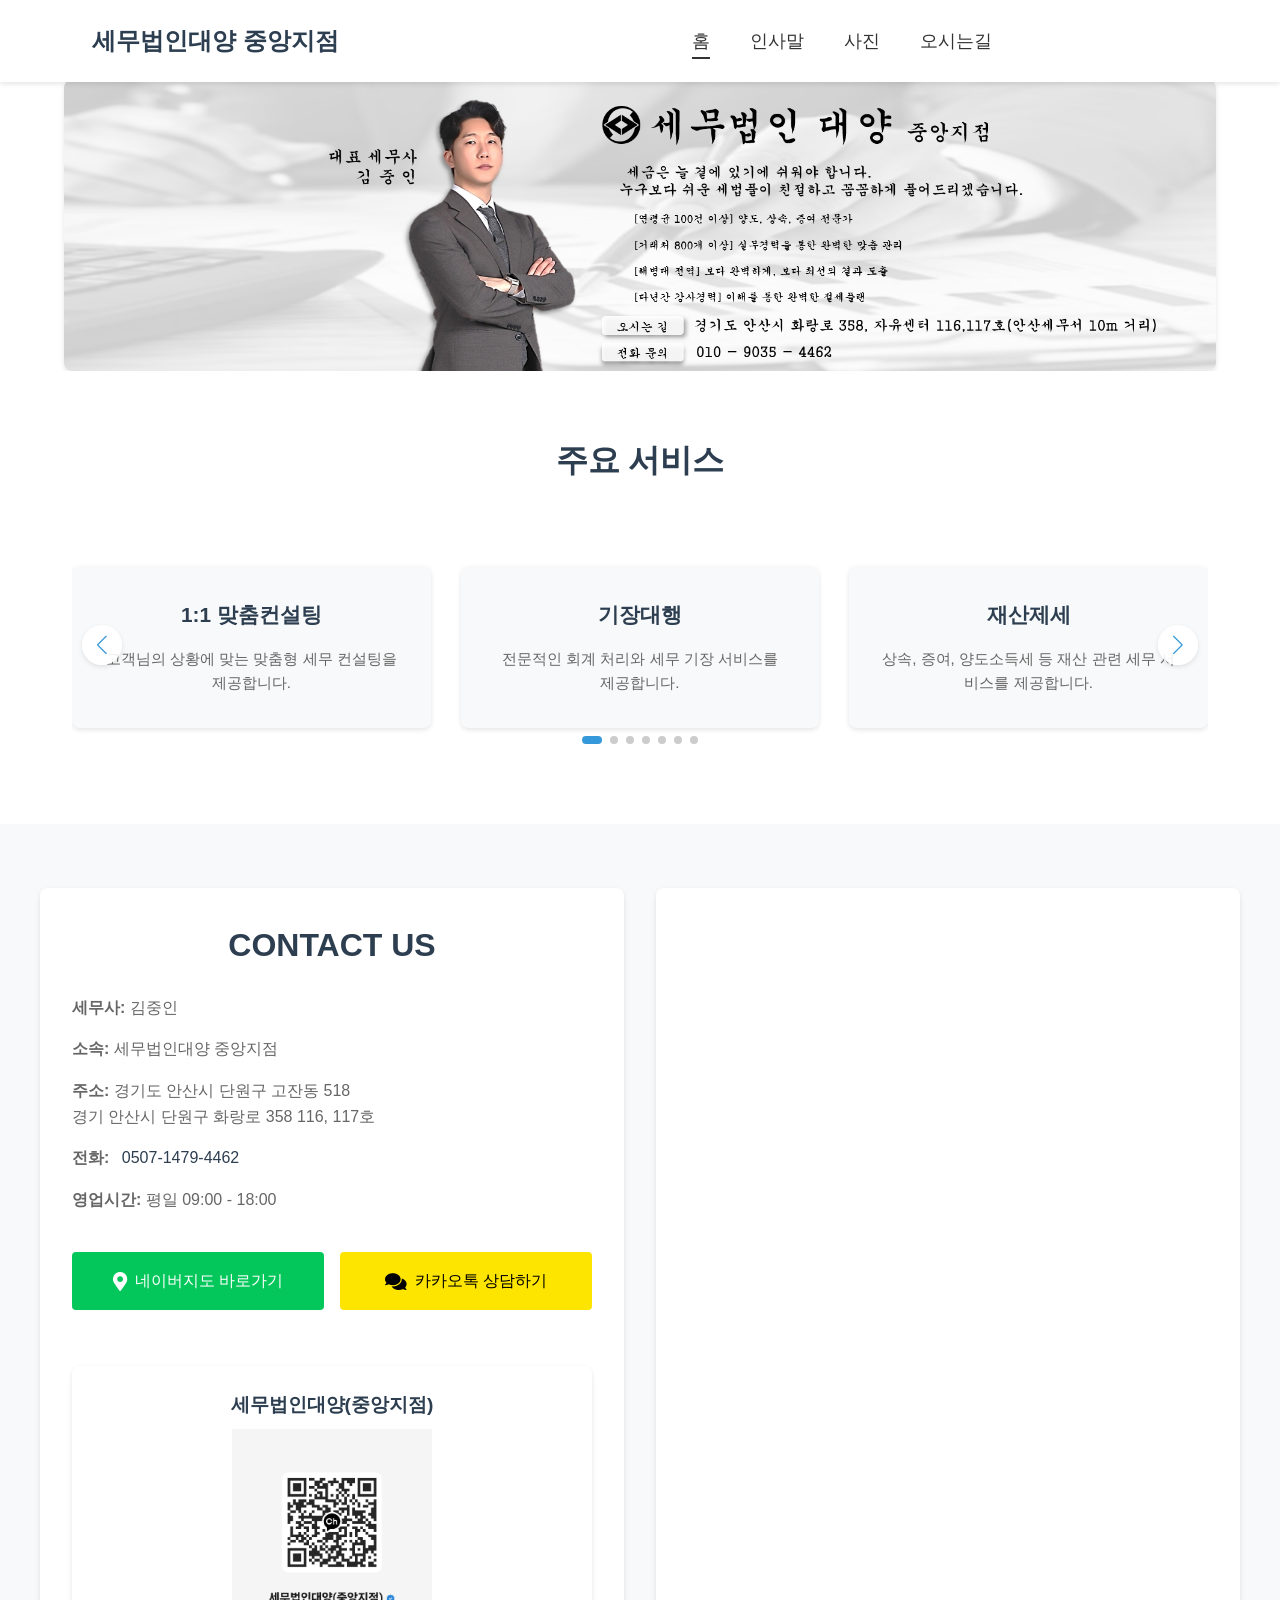
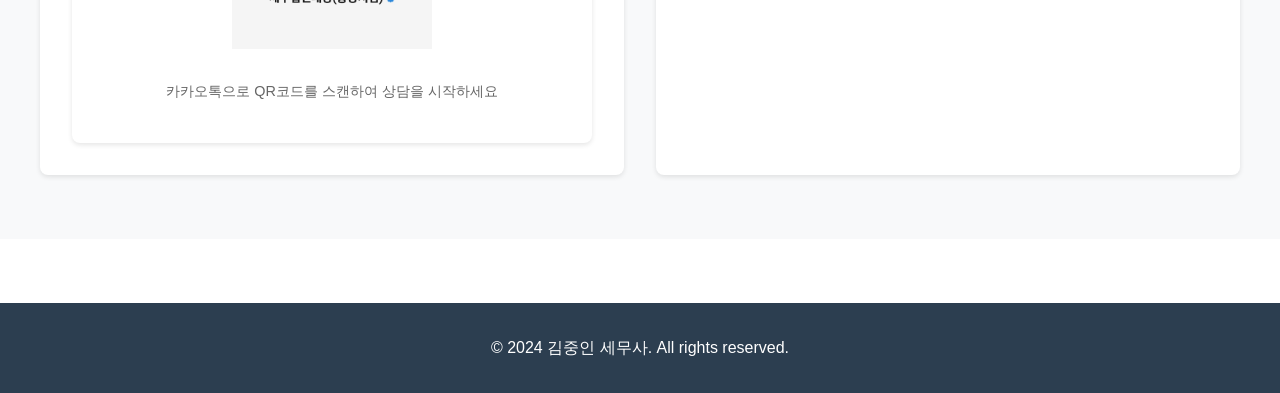
<file: index.html>
<!DOCTYPE html>
<html lang="ko">
<head>
    <meta charset="UTF-8">
    <meta name="viewport" content="width=device-width, initial-scale=1.0">
    <title>김중인 세무사</title>
    <link rel="stylesheet" href="css/style.css">
    <link rel="stylesheet" href="https://cdnjs.cloudflare.com/ajax/libs/font-awesome/5.15.4/css/all.min.css">
    <link rel="stylesheet" href="https://cdn.jsdelivr.net/npm/swiper@11/swiper-bundle.min.css" />
    <style>
        /* 공통 스타일 */
        :root {
            --primary-color: #3498db;
            --text-color: #2c3e50;
            --text-light: #666;
            --bg-light: #f8f9fa;
            --shadow: 0 2px 5px rgba(0,0,0,0.1);
            --transition: all 0.3s ease;
            --naver-color: #03C75A;
            --naver-hover: #02B351;
            --kakao-color: #FEE500;
            --kakao-hover: #FDD835;
        }

        body {
            margin: 0;
            font-family: 'Noto Sans KR', sans-serif;
            line-height: 1.6;
            color: var(--text-color);
        }

        main {
            margin-top: 80px;
        }

        section {
            padding: 4rem 2rem;
        }

        h2 {
            text-align: center;
            color: var(--text-color);
            margin-bottom: 3rem;
            font-size: 2rem;
        }

        /* 히어로 섹션 */
        .hero {
            background-size: cover;
            background-position: center;
            color: white;
            text-align: center;
        }

        .hero h1 {
            font-size: 3rem;
            margin-bottom: 1rem;
        }

        .hero h2 {
            font-size: 1.5rem;
            margin-bottom: 2rem;
            color: white;
        }

        .hero p {
            font-size: 1.2rem;
            max-width: 600px;
            margin: 0 auto;
        }

        .hero-image {
            max-width: 100%;
            height: auto;
            border-radius: 8px;
            box-shadow: var(--shadow);
        }

        /* 서비스 섹션 */
        .services {
            background: white;
            overflow: hidden;
        }

        .swiper {
            width: 100%;
            padding: 2rem 0;
        }

        .swiper-slide {
            background: var(--bg-light);
            padding: 2rem;
            border-radius: 8px;
            text-align: center;
            box-shadow: var(--shadow);
            transition: var(--transition);
            height: auto;
        }

        .swiper-slide:hover {
            transform: translateY(-5px);
        }

        .swiper-slide h3 {
            color: var(--text-color);
            margin-bottom: 1rem;
            font-size: 1.3rem;
        }

        .swiper-slide p {
            color: var(--text-light);
            line-height: 1.6;
            font-size: 0.95rem;
        }

        .swiper-button-next,
        .swiper-button-prev {
            color: var(--primary-color);
            background: rgba(255, 255, 255, 0.9);
            width: 40px;
            height: 40px;
            border-radius: 50%;
            box-shadow: var(--shadow);
            transition: var(--transition);
        }

        .swiper-button-next:after,
        .swiper-button-prev:after {
            font-size: 1.2rem;
        }

        .swiper-button-next:hover,
        .swiper-button-prev:hover {
            background: var(--primary-color);
            color: white;
        }

        .swiper-pagination-bullet {
            width: 8px;
            height: 8px;
            background: #ccc;
            opacity: 1;
        }

        .swiper-pagination-bullet-active {
            background: var(--primary-color);
            width: 20px;
            border-radius: 4px;
        }

        /* 정보 섹션 */
        .info-section {
            background: var(--bg-light);
        }

        .info-container {
            max-width: 1200px;
            margin: 0 auto;
            display: grid;
            grid-template-columns: repeat(3, 1fr);
            gap: 2rem;
            text-align: center;
        }

        .info-item {
            background: white;
            padding: 2rem;
            border-radius: 8px;
            box-shadow: var(--shadow);
        }

        .info-item i {
            font-size: 2rem;
            color: var(--primary-color);
            margin-bottom: 1rem;
        }

        .info-item h3 {
            color: var(--text-color);
            margin-bottom: 1rem;
            font-size: 1.5rem;
        }

        .info-item p {
            color: var(--text-light);
            line-height: 1.6;
        }

        /* 연락처 섹션 */
        .contact-section {
            background: var(--bg-light);
        }

        .contact-container {
            max-width: 1200px;
            margin: 0 auto;
        }

        .map-info {
            display: grid;
            grid-template-columns: 1fr 1fr;
            gap: 2rem;
            align-items: stretch;
        }

        .contact-details,
        .map-container {
            background: white;
            padding: 2rem;
            border-radius: 8px;
            box-shadow: var(--shadow);
            height: 100%;
            display: flex;
            flex-direction: column;
        }

        .contact-details {
            justify-content: space-between;
        }

        .map-container {
            min-height: 400px;
            padding: 0;
            overflow: hidden;
        }

        .map-container iframe {
            width: 100%;
            height: 100%;
            border: none;
            display: block;
        }

        .contact-details h2 {
            color: var(--text-color);
            margin-bottom: 1.5rem;
            font-size: 2rem;
        }

        .contact-details p {
            margin-bottom: 1rem;
            line-height: 1.6;
            color: var(--text-light);
        }

        .contact-buttons {
            display: flex;
            gap: 1rem;
            margin-top: 1.5rem;
            margin-bottom: 1.5rem;
        }

        .contact-buttons a {
            flex: 1;
            display: inline-flex;
            align-items: center;
            justify-content: center;
            padding: 1rem 1.5rem;
            border-radius: 4px;
            text-decoration: none;
            transition: var(--transition);
            font-size: 1rem;
            white-space: nowrap;
            font-weight: 500;
            margin: 0;
        }

        .map-button {
            background: var(--naver-color);
            color: white;
        }

        .kakao-button {
            background: var(--kakao-color);
            color: #000000;
        }

        .map-button:hover {
            background: var(--naver-hover);
            color: white;
        }

        .kakao-button:hover {
            background: var(--kakao-hover);
            color: #000000;
        }

        .contact-buttons i {
            margin-right: 0.5rem;
            font-size: 1.2rem;
        }

        .qr-code {
            margin-top: 2rem;
            text-align: center;
            background: white;
            padding: 1.5rem;
            border-radius: 8px;
            box-shadow: var(--shadow);
        }

        .qr-code img {
            max-width: 200px;
            height: auto;
            margin-bottom: 1rem;
        }

        .qr-code h3 {
            color: var(--text-color);
            font-size: 1.2rem;
            margin-bottom: 0.5rem;
        }

        .qr-code p {
            margin-top: 0.5rem;
            font-size: 0.9rem;
            color: var(--text-light);
        }

        /* 반응형 스타일 */
        @media (max-width: 1200px) {
            .info-container,
            .map-info {
                grid-template-columns: 1fr;
            }
        }

        @media (max-width: 768px) {
            .hero h1 {
                font-size: 2rem;
            }

            .hero h2 {
                font-size: 1.2rem;
            }

            section {
                padding: 3rem 1rem;
            }
        }

        @media (max-width: 480px) {
            .contact-buttons {
                flex-direction: column;
            }

            .map-button,
            .kakao-button {
                width: 100%;
                min-width: auto;
            }
        }
    </style>
</head>
<body>
    <div id="header"></div>

    <main>
        <section class="hero">
            <img src="images/hero-main.png" alt="김중인 세무사 소개" class="hero-image" onclick="openModal(this.src)">
        </section>

        <!-- 이미지 모달 -->
        <div id="imageModal" class="modal">
            <span class="modal-close" onclick="closeModal()">&times;</span>
            <img class="modal-content" id="modalImage">
        </div>

        <section class="services">
            <h2>주요 서비스</h2>
            <div class="swiper">
                <div class="swiper-wrapper">
                    <div class="swiper-slide">
                        <h3>1:1 맞춤컨설팅</h3>
                        <p>고객님의 상황에 맞는 맞춤형 세무 컨설팅을 제공합니다.</p>
                    </div>
                    <div class="swiper-slide">
                        <h3>기장대행</h3>
                        <p>전문적인 회계 처리와 세무 기장 서비스를 제공합니다.</p>
                    </div>
                    <div class="swiper-slide">
                        <h3>재산제세</h3>
                        <p>상속, 증여, 양도소득세 등 재산 관련 세무 서비스를 제공합니다.</p>
                    </div>
                    <div class="swiper-slide">
                        <h3>사업자등록/법인설립</h3>
                        <p>사업자등록 대행, 법인설립 및 전환 서비스를 제공합니다.</p>
                    </div>
                    <div class="swiper-slide">
                        <h3>조사대응/조세불복</h3>
                        <p>세무조사 대응 및 조세불복 절차를 지원합니다.</p>
                    </div>
                    <div class="swiper-slide">
                        <h3>세금신고</h3>
                        <p>법인세, 종합소득세, 부가가치세 등 각종 세금 신고를 대행합니다.</p>
                    </div>
                    <div class="swiper-slide">
                        <h3>절세상담</h3>
                        <p>합법적인 절세 방안을 제시하고 컨설팅합니다.</p>
                    </div>
                </div>
                <div class="swiper-pagination"></div>
                <div class="swiper-button-prev"></div>
                <div class="swiper-button-next"></div>
            </div>
        </section>

        <section class="contact-section">
            <div class="contact-container">
                <div class="map-info">
                    <div class="contact-details">
                        <h2>CONTACT US</h2>
                        <p><strong>세무사:</strong> 김중인</p>
                        <p><strong>소속:</strong> 세무법인대양 중앙지점</p>
                        <p><strong>주소:</strong> 경기도 안산시 단원구 고잔동 518<br>경기 안산시 단원구 화랑로 358 116, 117호</p>
                        <p><strong>전화:</strong> <a href="tel:0507-1479-4462" class="phone-link">0507-1479-4462</a></p>
                        <p><strong>영업시간:</strong> 평일 09:00 - 18:00</p>
                        <div class="contact-buttons">
                            <a href="https://map.naver.com/p/search/%EC%84%B8%EB%AC%B4%EB%B2%95%EC%9D%B8%EB%8C%80%EC%96%91%20%EC%A4%91%EC%95%99%EC%A7%80%EC%A0%90/place/1526559538?c=16.00,0,0,0,dh&isCorrectAnswer=true" target="_blank" class="map-button">
                                <i class="fas fa-map-marker-alt"></i>
                                네이버지도 바로가기
                            </a>
                            <a href="http://pf.kakao.com/_XwxdKn/chat" target="_blank" class="kakao-button">
                                <i class="fas fa-comments"></i>
                                카카오톡 상담하기
                            </a>
                        </div>
                        <div class="qr-code">
                            <h3>세무법인대양(중앙지점)</h3>
                            <img src="images/kakao-qr.png" alt="세무법인대양 중앙지점 카카오톡 채널">
                            <p>카카오톡으로 QR코드를 스캔하여 상담을 시작하세요</p>
                        </div>
                    </div>
                    <div class="map-container">
                        <iframe 
                            src="https://www.google.com/maps/embed?pb=!1m18!1m12!1m3!1d3175.5387876655584!2d126.82530087677763!3d37.32099647198508!2m3!1f0!2f0!3f0!3m2!1i1024!2i768!4f13.1!3m3!1m2!1s0x357b6f072618a211%3A0xd5d255f2eb72bffe!2z6rK96riw64-EIOyViOyCsOyLnCDri7nsm5Dqtawg6rOg7J6l64-ZIDUxOA!5e0!3m2!1sko!2skr!4v1709701847744!5m2!1sko!2skr"
                            style="border:0;" 
                            allowfullscreen="" 
                            loading="lazy" 
                            referrerpolicy="no-referrer-when-downgrade">
                        </iframe>
                    </div>
                </div>
            </div>
        </section>
    </main>

    <div id="footer"></div>

    <script src="js/components.js"></script>
    <script src="js/main.js"></script>
    <script src="js/modal.js"></script>
    <script src="https://cdn.jsdelivr.net/npm/swiper@11/swiper-bundle.min.js"></script>
    <script>
        // 모달 관련 함수
        function openModal(imgSrc) {
            document.getElementById('imageModal').style.display = 'block';
            document.getElementById('modalImage').src = imgSrc;
        }

        function closeModal() {
            document.getElementById('imageModal').style.display = 'none';
        }

        // ESC 키로 모달 닫기
        window.addEventListener('keydown', function(event) {
            if (event.key === 'Escape') {
                closeModal();
            }
        });

        // 모달 외부 클릭시 닫기
        document.getElementById('imageModal').addEventListener('click', function(event) {
            if (event.target === this) {
                closeModal();
            }
        });

        // Swiper 초기화
        document.addEventListener('DOMContentLoaded', function() {
            new Swiper('.swiper', {
                slidesPerView: 1,
                spaceBetween: 30,
                loop: true,
                autoplay: {
                    delay: 3000,
                    disableOnInteraction: false,
                },
                pagination: {
                    el: '.swiper-pagination',
                    clickable: true,
                },
                navigation: {
                    nextEl: '.swiper-button-next',
                    prevEl: '.swiper-button-prev',
                },
                breakpoints: {
                    640: {
                        slidesPerView: 2,
                    },
                    1024: {
                        slidesPerView: 3,
                    },
                },
            });
        });
    </script>
</body>
</html>
</file>
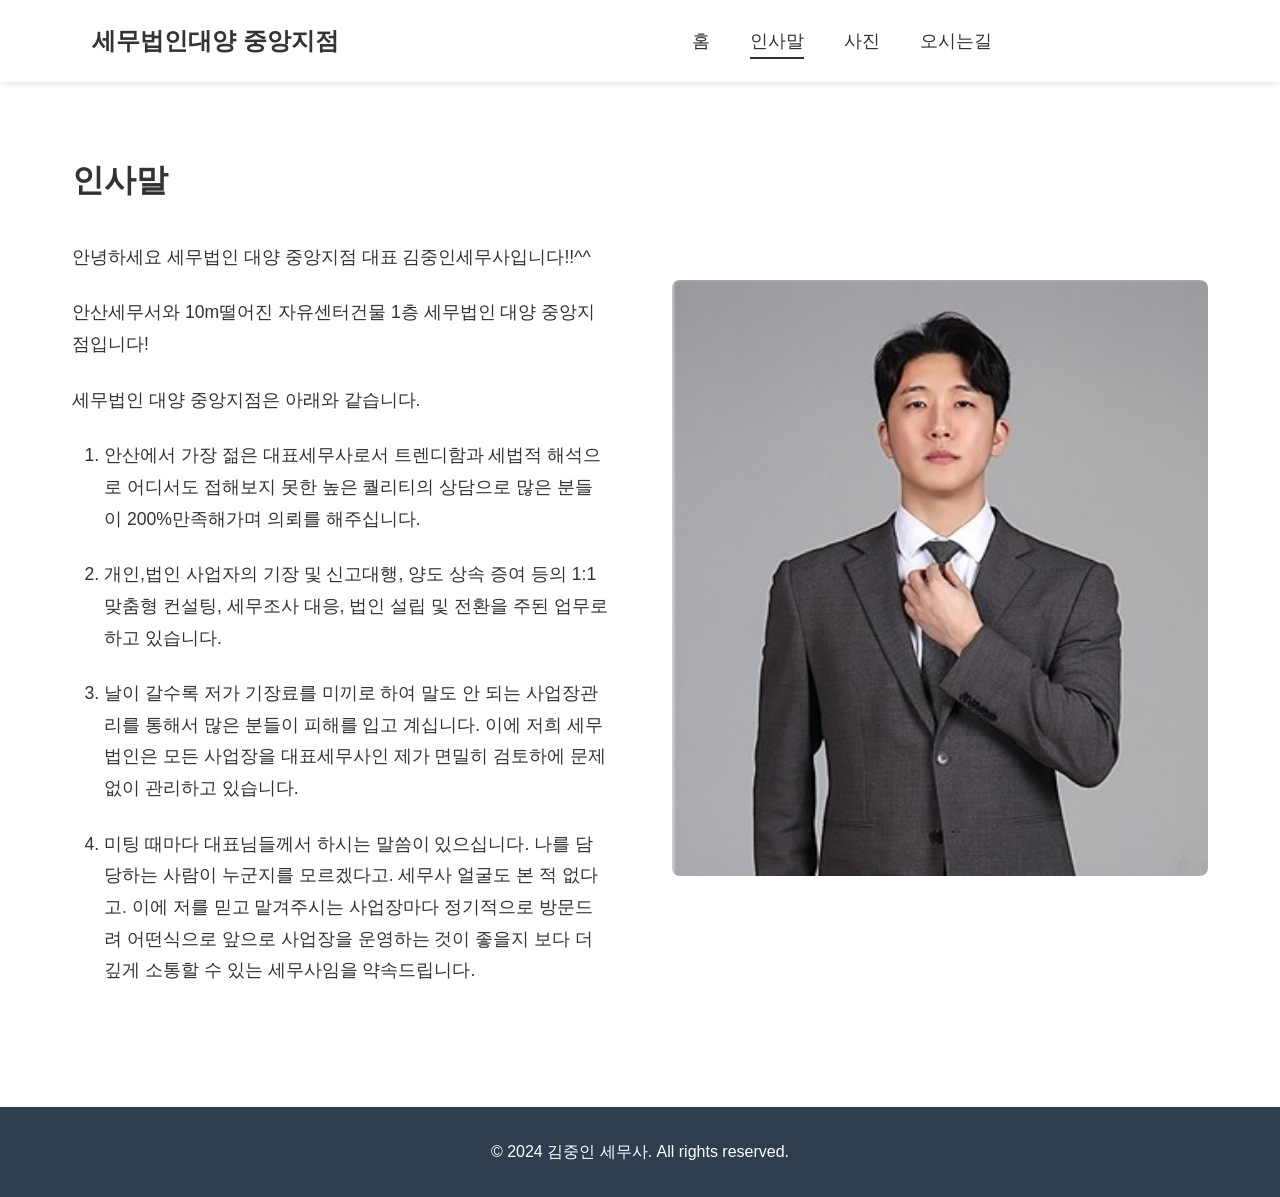
<file: greeting.html>
<!DOCTYPE html>
<html lang="ko">
<head>
    <meta charset="UTF-8">
    <meta name="viewport" content="width=device-width, initial-scale=1.0">
    <title>인사말 - 김중인 세무사</title>
    <link rel="stylesheet" href="css/style.css">
    <style>
        .greeting-section {
            max-width: 1200px;
            margin: 120px auto 40px;
            padding: 2rem;
        }

        .greeting-container {
            display: grid;
            grid-template-columns: 1fr 1fr;
            gap: 4rem;
            align-items: center;
        }

        .greeting-text {
            font-size: 1.1rem;
            line-height: 1.8;
            color: var(--text-color);
        }

        .greeting-text h2 {
            font-size: 2rem;
            margin-bottom: 2rem;
            text-align: left;
            color: var(--text-color);
        }

        .greeting-text p {
            margin-bottom: 1.5rem;
        }

        .greeting-list {
            margin: 1.5rem 0;
            padding-left: 2rem;
        }

        .greeting-list li {
            margin-bottom: 1.5rem;
            line-height: 1.8;
            position: relative;
        }

        .greeting-list li:last-child {
            margin-bottom: 0;
        }

        .greeting-image {
            position: relative;
        }

        .greeting-image img {
            width: 100%;
            height: auto;
            border-radius: 8px;
            box-shadow: var(--shadow);
        }

        @media (max-width: 768px) {
            .greeting-container {
                grid-template-columns: 1fr;
                gap: 2rem;
            }

            .greeting-image {
                order: -1;
            }

            .greeting-text h2 {
                text-align: center;
            }
        }
    </style>
</head>
<body>
    <div id="header"></div>

    <main>
        <section class="greeting-section">
            <div class="greeting-container">
                <div class="greeting-text">
                    <h2>인사말</h2>
                    <p>안녕하세요 세무법인 대양 중앙지점 대표 김중인세무사입니다!!^^</p>
                    <p>안산세무서와 10m떨어진 자유센터건물 1층 세무법인 대양 중앙지점입니다!</p>
                    <p>세무법인 대양 중앙지점은 아래와 같습니다.</p>
                    <ol class="greeting-list">
                        <li>안산에서 가장 젊은 대표세무사로서 트렌디함과 세법적 해석으로 어디서도 접해보지 못한 높은 퀄리티의 상담으로 많은 분들이 200%만족해가며 의뢰를 해주십니다.</li>
                        <li>개인,법인 사업자의 기장 및 신고대행, 양도 상속 증여 등의 1:1 맞춤형 컨설팅, 세무조사 대응, 법인 설립 및 전환을 주된 업무로 하고 있습니다.</li>
                        <li>날이 갈수록 저가 기장료를 미끼로 하여 말도 안 되는 사업장관리를 통해서 많은 분들이 피해를 입고 계십니다. 이에 저희 세무법인은 모든 사업장을 대표세무사인 제가 면밀히 검토하에 문제없이 관리하고 있습니다.</li>
                        <li>미팅 때마다 대표님들께서 하시는 말씀이 있으십니다. 나를 담당하는 사람이 누군지를 모르겠다고. 세무사 얼굴도 본 적 없다고. 이에 저를 믿고 맡겨주시는 사업장마다 정기적으로 방문드려 어떤식으로 앞으로 사업장을 운영하는 것이 좋을지 보다 더 깊게 소통할 수 있는 세무사임을 약속드립니다.</li>
                    </ol>
                </div>
                <div class="greeting-image">
                    <img src="images/greeting.png" alt="김중인 세무사" onclick="openModal(this.src)">
                </div>
            </div>
        </section>

        <!-- 이미지 모달 -->
        <div id="imageModal" class="modal">
            <span class="modal-close" onclick="closeModal()">&times;</span>
            <img class="modal-content" id="modalImage">
        </div>
    </main>

    <div id="footer"></div>

    <script src="js/components.js"></script>
    <script src="js/main.js"></script>
    <script src="js/modal.js"></script>
</body>
</html>
</file>
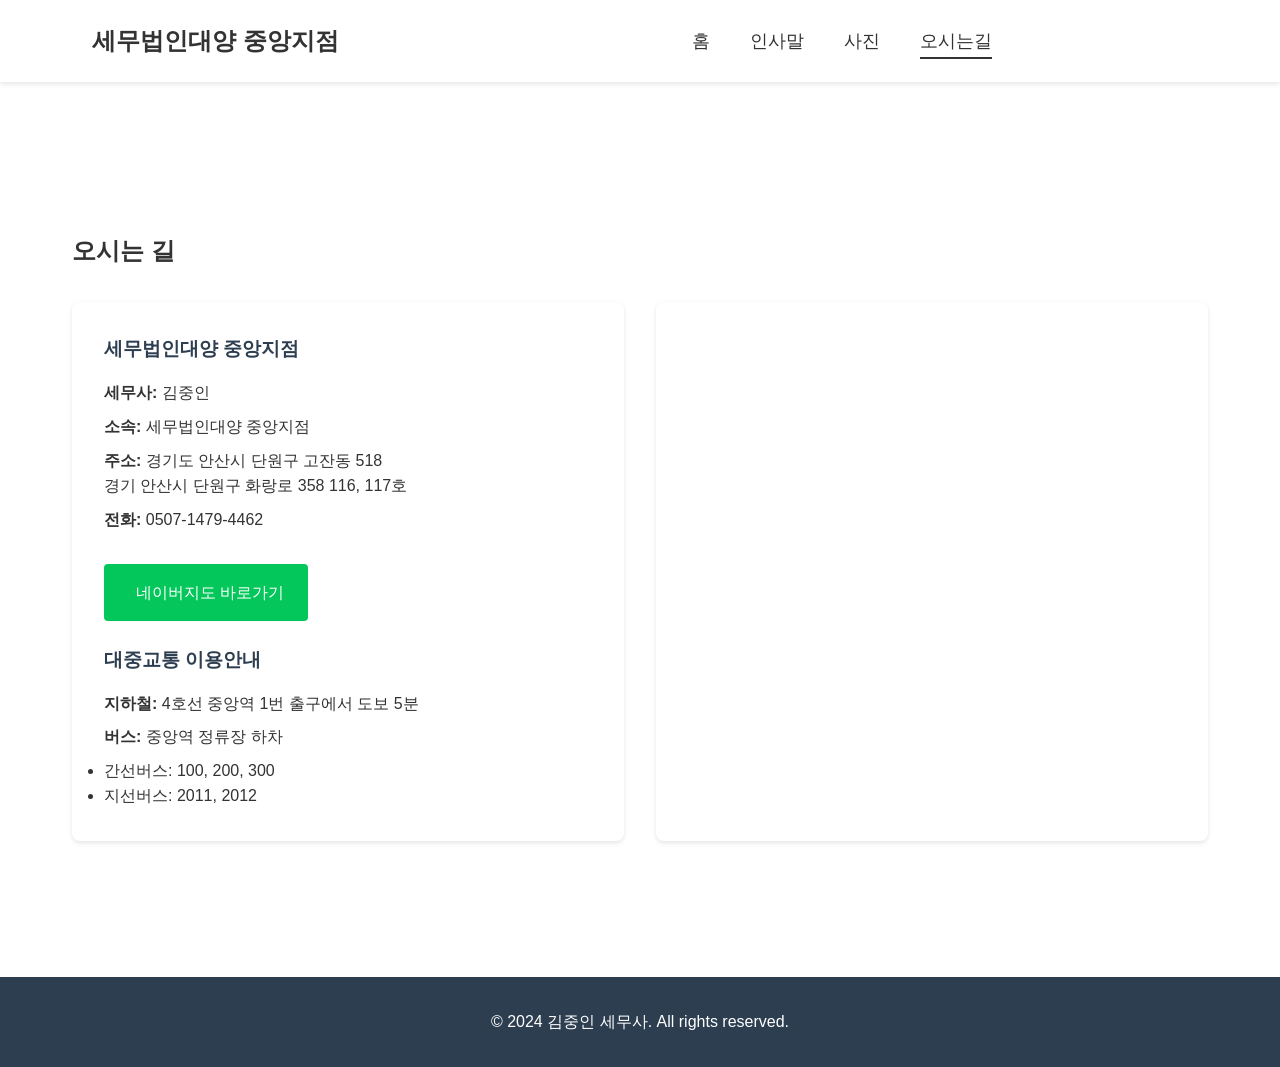
<file: location.html>
<!DOCTYPE html>
<html>
<head>
    <meta charset="UTF-8">
    <meta name="viewport" content="width=device-width, initial-scale=1.0">
    <title>오시는 길 - 김중인 세무사</title>
    <link rel="stylesheet" href="css/style.css">
    <style>
        :root {
            --primary-color: #3498db;
            --text-color: #2c3e50;
            --text-light: #666;
            --bg-light: #f8f9fa;
            --shadow: 0 2px 5px rgba(0,0,0,0.1);
            --transition: all 0.3s ease;
            --naver-color: #03C75A;
            --naver-hover: #02B351;
        }

        body {
            min-height: 100vh;
            display: flex;
            flex-direction: column;
        }

        main {
            flex: 1;
        }

        .location-container {
            max-width: 1200px;
            margin: 120px auto 40px;
            padding: 2rem;
        }

        .location-content {
            display: grid;
            grid-template-columns: 1fr 1fr;
            gap: 2rem;
            margin-top: 2rem;
        }

        .location-info {
            background: white;
            padding: 2rem;
            border-radius: 8px;
            box-shadow: 0 2px 5px rgba(0,0,0,0.1);
        }

        .location-info h3 {
            color: #2c3e50;
            margin-bottom: 1rem;
        }

        .location-info p {
            margin-bottom: 0.5rem;
            line-height: 1.6;
        }

        .map-container {
            background: white;
            padding: 2rem;
            border-radius: 8px;
            box-shadow: 0 2px 5px rgba(0,0,0,0.1);
        }

        .map-container iframe {
            width: 100%;
            height: 400px;
            border: none;
            border-radius: 4px;
        }

        .map-button {
            display: inline-flex;
            align-items: center;
            justify-content: center;
            background: var(--naver-color);
            color: white;
            padding: 0.8rem 1.5rem;
            border-radius: 4px;
            text-decoration: none;
            transition: var(--transition);
            font-size: 1rem;
            margin: 0;
            white-space: nowrap;
            font-weight: 500;
        }

        .map-button i {
            margin-right: 0.5rem;
            font-size: 1.2rem;
        }

        .map-button:hover {
            background: var(--naver-hover);
            color: white;
        }

        @media (max-width: 768px) {
            .location-content {
                grid-template-columns: 1fr;
            }
        }
    </style>
</head>
<body>
    <div id="header"></div>

    <main>
        <div class="location-container">
            <h2>오시는 길</h2>
            <div class="location-content">
                <div class="location-info">
                    <h3>세무법인대양 중앙지점</h3>
                    <p><strong>세무사:</strong> 김중인</p>
                    <p><strong>소속:</strong> 세무법인대양 중앙지점</p>
                    <p><strong>주소:</strong> 경기도 안산시 단원구 고잔동 518<br>경기 안산시 단원구 화랑로 358 116, 117호</p>
                    <p><strong>전화:</strong> 0507-1479-4462</p>
                    <a href="https://map.naver.com/p/search/%EC%84%B8%EB%AC%B4%EB%B2%95%EC%9D%B8%EB%8C%80%EC%96%91%20%EC%A4%91%EC%95%99%EC%A7%80%EC%A0%90/place/1526559538?c=16.00,0,0,0,dh&isCorrectAnswer=true" target="_blank" class="map-button">
                        <i class="fas fa-map-marker-alt"></i>
                        네이버지도 바로가기
                    </a>
                    <h3>대중교통 이용안내</h3>
                    <p><strong>지하철:</strong> 4호선 중앙역 1번 출구에서 도보 5분</p>
                    <p><strong>버스:</strong> 중앙역 정류장 하차</p>
                    <ul>
                        <li>간선버스: 100, 200, 300</li>
                        <li>지선버스: 2011, 2012</li>
                    </ul>
                </div>
                <div class="map-container">
                    <iframe 
                        src="https://www.google.com/maps/embed?pb=!1m18!1m12!1m3!1d3175.5387876655584!2d126.82530087677763!3d37.32099647198508!2m3!1f0!2f0!3f0!3m2!1i1024!2i768!4f13.1!3m3!1m2!1s0x357b6f072618a211%3A0xd5d255f2eb72bffe!2z6rK96riw64-EIOyViOyCsOyLnCDri7nsm5Dqtawg6rOg7J6l64-ZIDUxOA!5e0!3m2!1sko!2skr!4v1709701847744!5m2!1sko!2skr"
                        width="100%" 
                        height="400" 
                        style="border:0; border-radius: 8px;" 
                        allowfullscreen="" 
                        loading="lazy" 
                        referrerpolicy="no-referrer-when-downgrade">
                    </iframe>
                </div>
            </div>
        </div>
    </main>

    <div id="footer"></div>

    <script src="js/components.js"></script>
    <script src="js/main.js"></script>
</body>
</html>
</file>
<file: css/style.css>
* {
    margin: 0;
    padding: 0;
    box-sizing: border-box;
}

body {
    font-family: 'Noto Sans KR', sans-serif;
    line-height: 1.6;
    color: #333;
}

/* 헤더 스타일 */
header {
    background-color: #fff;
    box-shadow: 0 2px 5px rgba(0,0,0,0.1);
    position: fixed;
    width: 100%;
    top: 0;
    z-index: 1000;
}

nav {
    margin: 0 auto;
    background: white;
    padding: 1rem 2rem;
    position: fixed;
    top: 0;
    left: 0;
    right: 0;
    z-index: 1000;
    box-shadow: 0 2px 5px rgba(0,0,0,0.1);
    display: flex;
    justify-content: space-between;
    align-items: center;
}

.logo {
    height: 50px;
    display: flex;
    align-items: center;
    flex: 0 0 auto;
    margin-left: 60px;
}

.logo img {
    height: 100%;
    width: auto;
}

.logo a {
    text-decoration: none;
    color: inherit;
    font-weight: bold;
    font-size: 1.5rem;
}

.logo a:hover {
    color: inherit;
    text-decoration: none;
}

.nav-links {
    display: flex;
    list-style: none;
    margin: 0;
    padding: 0;
    justify-content: flex-end;
    gap: 2.5rem;
    flex: 1;
    margin: 0 16rem;
}

.nav-links li {
    margin: 0;
}

.nav-links a {
    text-decoration: none;
    color: #333;
    font-weight: 500;
    font-size: 18px;
    transition: all 0.3s ease;
    padding: 0.5rem 0;
    position: relative;
}

.nav-links a:hover {
    color: #1a1a1a;
}

.nav-links a::after {
    content: '';
    position: absolute;
    width: 0;
    height: 2px;
    bottom: 0;
    left: 50%;
    background-color: #333;
    transition: all 0.3s ease;
    transform: translateX(-50%);
}

.nav-links a:hover::after {
    width: 100%;
}

.nav-links a.active::after {
    width: 100%;
}

/* 햄버거 메뉴 스타일 */
.hamburger {
    display: none;
    cursor: pointer;
    background: none;
    border: none;
    padding: 0;
    margin-left: auto;
}

.hamburger span {
    display: block;
    width: 25px;
    height: 3px;
    background-color: #2c3e50;
    margin: 5px 0;
    transition: all 0.3s ease;
}

/* 메인 콘텐츠 스타일 */
main {
    margin-top: 80px;
}

.hero {
    background: #fff;
    padding: 0;
    text-align: center;
    max-width: 90%;
    margin: 0 auto;
}

.hero-image {
    max-width: 100%;
    height: auto;
    display: block;
    margin: 0 auto;
    cursor: pointer;
    transition: opacity 0.3s ease;
}

.hero-image:hover {
    opacity: 0.9;
}

.hero h1 {
    font-size: 3rem;
    margin-bottom: 1rem;
}

.hero h2 {
    font-size: 1.5rem;
    margin-bottom: 1rem;
}

/* 모달 스타일 */
.modal {
    display: none;
    position: fixed;
    z-index: 9999;
    padding: 20px;
    left: 0;
    top: 0;
    width: 100%;
    height: 100%;
    background-color: rgba(0, 0, 0, 0.9);
    overflow: auto;
}

.modal-content {
    margin: auto;
    display: block;
    max-width: 90%;
    max-height: 90vh;
    object-fit: contain;
}

.modal-close {
    position: absolute;
    right: 35px;
    top: 15px;
    color: #f1f1f1;
    font-size: 40px;
    font-weight: bold;
    cursor: pointer;
}

.modal-close:hover {
    color: #bbb;
}

/* 서비스 섹션 스타일 */
.services {
    padding: 4rem 2rem;
    max-width: 1200px;
    margin: 0 auto;
}

.services h2 {
    text-align: center;
    margin-bottom: 3rem;
    color: #2c3e50;
}

.service-grid {
    display: grid;
    grid-template-columns: repeat(auto-fit, minmax(250px, 1fr));
    gap: 2rem;
}

.service-item {
    background: #fff;
    padding: 2rem;
    border-radius: 8px;
    box-shadow: 0 2px 5px rgba(0,0,0,0.1);
    text-align: center;
    transition: transform 0.3s ease;
}

.service-item:hover {
    transform: translateY(-5px);
}

.service-item h3 {
    color: #2c3e50;
    margin-bottom: 1rem;
}

/* 푸터 스타일 */
footer {
    background-color: #2c3e50;
    color: white;
    text-align: center;
    padding: 2rem;
    margin-top: 4rem;
}

/* 반응형 디자인 */
@media (max-width: 768px) {
    nav {
        padding: 1rem;
        margin: 0;
        width: 100%;
    }

    .logo {
        font-size: 1.5rem;
        flex: none;
    }

    .hamburger {
        display: block;
    }

    .nav-links {
        display: none;
        position: fixed;
        top: 70px;
        left: 0;
        right: 0;
        background: white;
        padding: 1rem;
        box-shadow: 0 2px 5px rgba(0,0,0,0.1);
        flex-direction: column;
        gap: 0;
    }

    .nav-links.active {
        display: flex;
    }

    .nav-links li {
        margin: 1rem 0;
        text-align: center;
    }

    .nav-links a {
        font-size: 18px;
        padding: 0.5rem 1rem;
        display: block;
    }

    .nav-links a:hover {
        background-color: rgba(52, 152, 219, 0.1);
    }

    /* 햄버거 메뉴 활성화 시 애니메이션 */
    .hamburger.active span:nth-child(1) {
        transform: rotate(45deg) translate(5px, 5px);
    }

    .hamburger.active span:nth-child(2) {
        opacity: 0;
    }

    .hamburger.active span:nth-child(3) {
        transform: rotate(-45deg) translate(7px, -6px);
    }

    .hero h1 {
        font-size: 2rem;
    }
    
    .hero h2 {
        font-size: 1.2rem;
    }
}

.map-button {
    display: inline-block;
    background: #3498db;
    color: white;
    padding: 0.8rem 1.5rem;
    border-radius: 4px;
    text-decoration: none;
    margin-top: 1rem;
    transition: background-color 0.3s ease;
}

.map-button:hover {
    background: #2980b9;
    color: white;
    text-decoration: none;
}

.location-info .map-button {
    color: white;
    margin: 1.5rem 0;
    display: inline-block;
}

.location-info .map-button:hover {
    background: #34495e;
    color: white;
    text-decoration: none;
}

.contact-details p {
    margin-bottom: 1rem;
    line-height: 1.6;
    color: var(--text-light);
}

.phone-link {
    color: var(--text-color);
    text-decoration: none;
    transition: var(--transition);
    font-weight: 500;
    padding: 0.2rem 0.5rem;
    border-radius: 4px;
}

.phone-link:hover {
    color: var(--primary-color);
}

.contact-buttons {
    display: flex;
    gap: 1rem;
    margin-top: 1.5rem;
    margin-bottom: 1.5rem;
}
</file>
